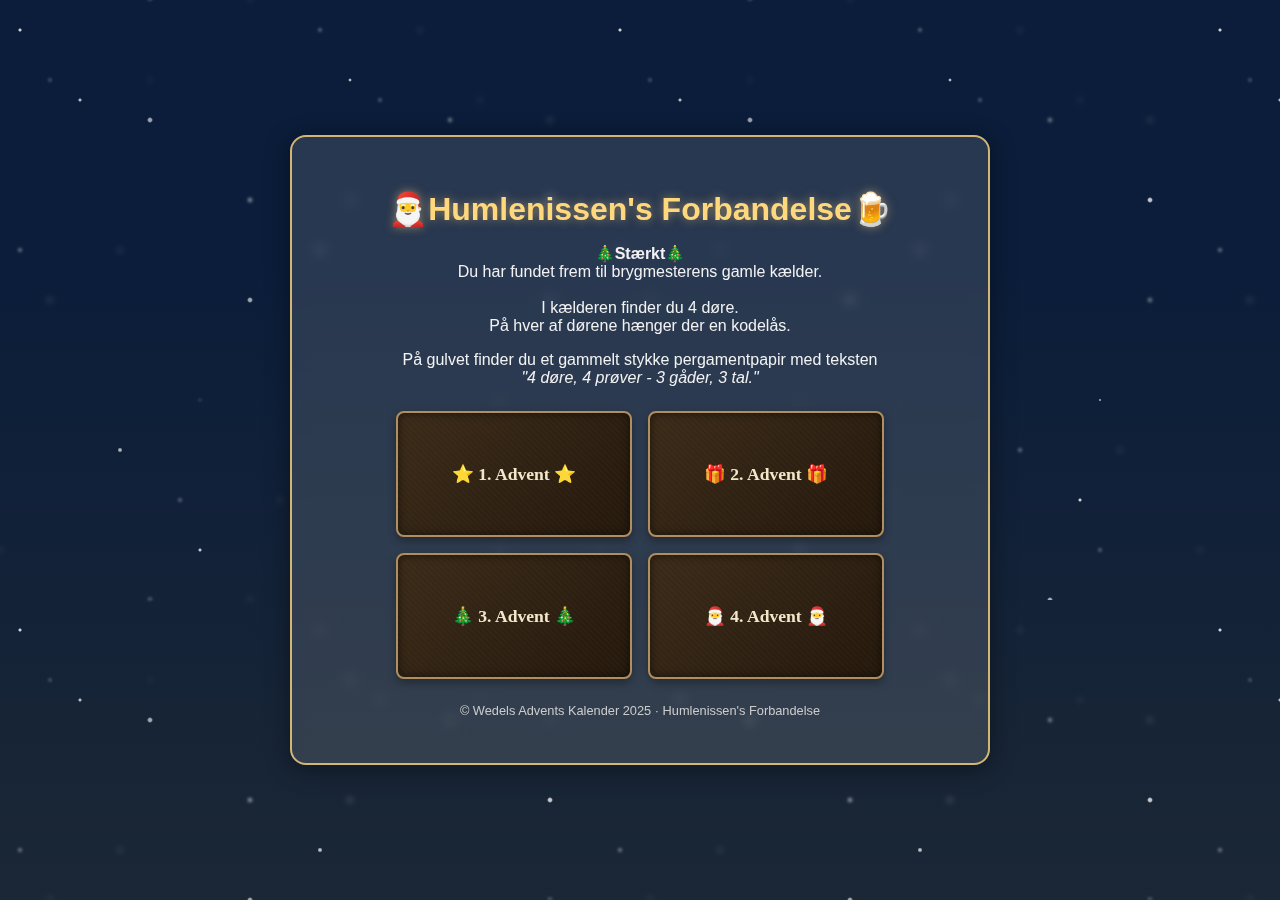
<file: index.html>
<!DOCTYPE html>
<html lang="da">
<head>
  <meta charset="UTF-8">
  <title>Wedels Øl-julemysterie 🎄</title>
  <link rel="stylesheet" href="style.css">
</head>

<body>
  <div class="snow"></div>
  <div class="container">
    <h1>🎅Humlenissen's Forbandelse🍺</h1>
    <p>🎄<strong>Stærkt</strong>🎄<br> Du har fundet frem til brygmesterens gamle kælder.<br><br>
      I kælderen finder du 4 døre. <br>På hver af dørene hænger der en kodelås.<br>
    <p>På gulvet finder du et gammelt stykke pergamentpapir med teksten<br>
      <em>"4 døre, 4 prøver - 3 gåder, 3 tal."</em>
       </p>

    <div class="links">
      <a href="advent1.html">⭐ 1. Advent ⭐</a>
      <a href="advent2.html">🎁 2. Advent 🎁</a>
      <a href="advent3.html">🎄 3. Advent 🎄</a>
      <a href="advent4.html">🎅 4. Advent 🎅</a>
    </div>

    <p class="footer">© Wedels Advents Kalender 2025 · Humlenissen's Forbandelse</p>
  </div>
<script>
  // 🔒 Advent unlock dates (YYYY-MM-DD) — DK advent 2025
  const unlockDates = {
    1: "2025-11-30",  // 1. søndag i advent
    2: "2025-12-07",  // 2. søndag i advent
    3: "2025-12-14",  // 3. søndag i advent
    4: "2025-12-21"   // 4. søndag i advent
  };

  // Dansk lokal tid (browserens egen tidszone)
  const today = new Date();
  today.setHours(0, 0, 0, 0);

  const links = document.querySelectorAll(".links a");

  links.forEach(link => {
    const match = link.textContent.match(/(\d)\./);
    if (!match) return;

    const advent = match[1];

    // Opret dato i *lokal tid* (DK), ikke UTC
    const unlockDate = new Date(unlockDates[advent] + "T00:00:00");
    unlockDate.setHours(0, 0, 0, 0);

    if (today < unlockDate) {
      // Før unlock-dato → låst
      link.classList.add("locked");
      link.addEventListener("click", e => e.preventDefault());
      link.style.cursor = "not-allowed";
      link.title = `Låses op ${unlockDate.toLocaleDateString("da-DK")}`;
    }
  });
</script>

</body>
</html>
</file>
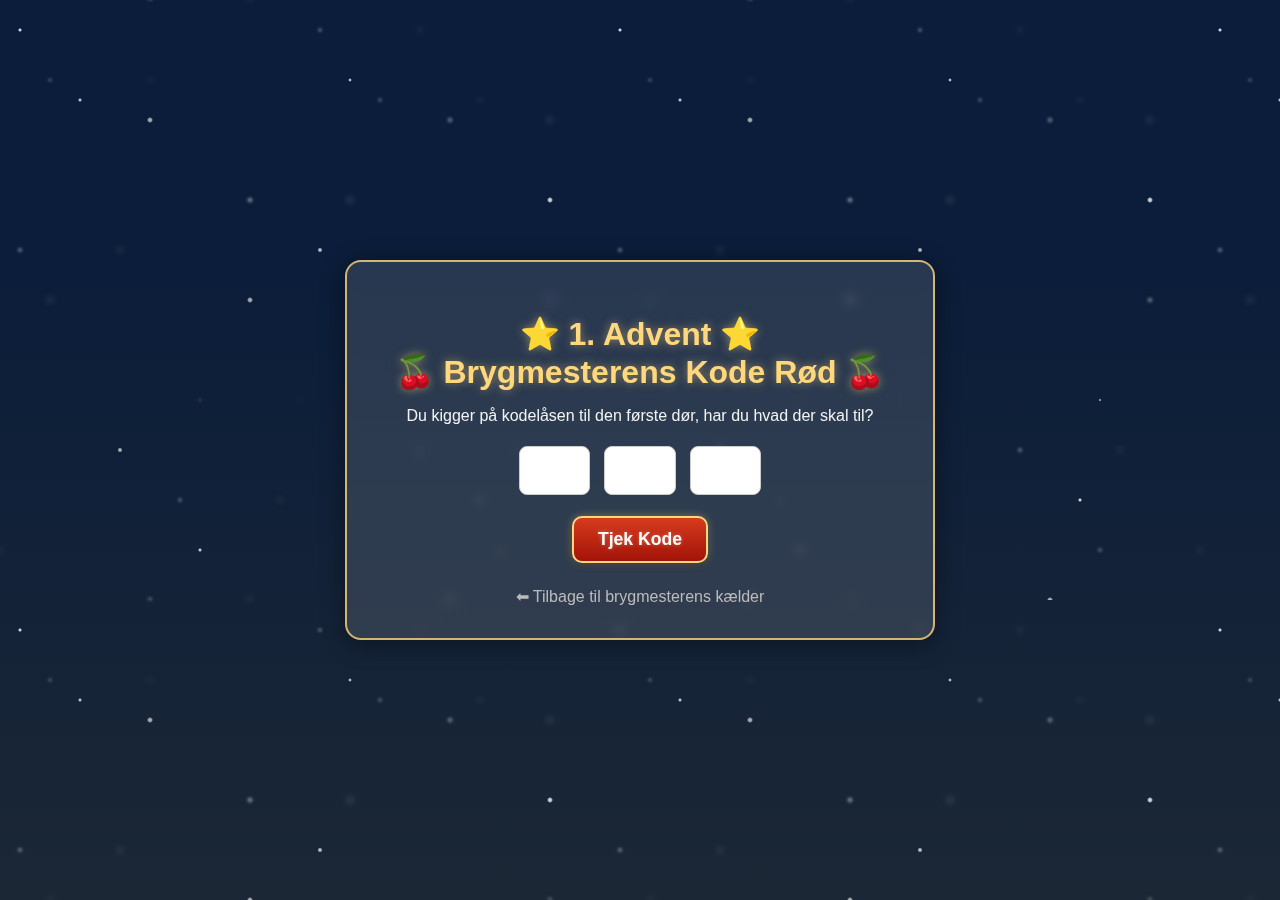
<file: advent1.html>
<!DOCTYPE html>
<html lang="da">
<head>
  <meta charset="UTF-8">
  <title>1. Advent – Brygmesterens Kode Rød</title>
  <link rel="stylesheet" href="style.css">
</head>
<body>
  <div class="snow"></div>
  <div class="container">
    <h1>⭐ 1. Advent ⭐<br>🍒 Brygmesterens Kode Rød 🍒</h1>
    <p>Du kigger på kodelåsen til den første dør, har du hvad der skal til?</p>

    <div class="code-inputs">
      <input type="number" id="digit1" min="0" max="9">
      <input type="number" id="digit2" min="0" max="9">
      <input type="number" id="digit3" min="0" max="9">
    </div>

    <button class="check-code" onclick="checkCode()">Tjek Kode</button>
    <p id="result"></p>
    <a href="index.html" class="back">⬅ Tilbage til brygmesterens kælder</a>
  </div>

  <script>
    const correctCode = "472";

    function checkCode() {
      const code =
        document.getElementById("digit1").value +
        document.getElementById("digit2").value +
        document.getElementById("digit3").value;
      const result = document.getElementById("result");
      if (code === correctCode) {
        result.textContent = "✅ Med et *klik* går låsen op og døren åbner. Bag den står hvad du finder i din pakke 🍚🍒🍻";
        result.className = "success";
      } else {
        result.textContent = "❌ Forkert kode...";
        result.className = "fail";
      }
    }
  </script>
</body>
</html>
</file>
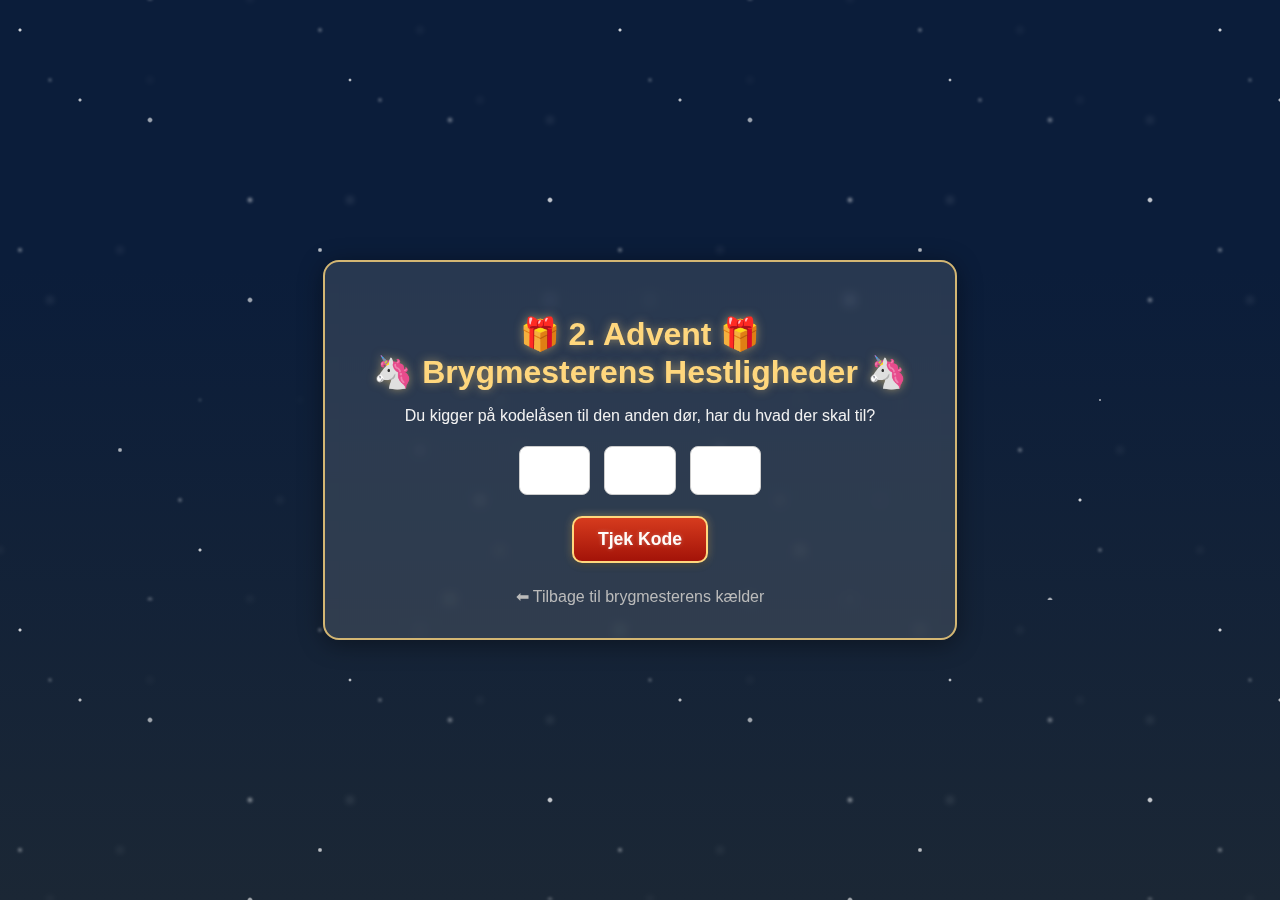
<file: advent2.html>
<!DOCTYPE html>
<html lang="da">
<head>
  <meta charset="UTF-8">
  <title>2. Advent – Brygmesterens Kode Rød</title>
  <link rel="stylesheet" href="style.css">
</head>
<body>
  <div class="snow"></div>
  <div class="container">
    <h1>🎁 2. Advent 🎁<br> 🦄 Brygmesterens Hestligheder 🦄</h1>
    <p>Du kigger på kodelåsen til den anden dør, har du hvad der skal til?</p>

    <div class="code-inputs">
      <input type="number" id="digit1" min="0" max="9">
      <input type="number" id="digit2" min="0" max="9">
      <input type="number" id="digit3" min="0" max="9">
    </div>

    <button onclick="checkCode()">Tjek Kode</button>
    <p id="result"></p>
    <a href="index.html" class="back">⬅ Tilbage til brygmesterens kælder</a>
  </div>

  <script>
    const correctCode = "318"; // ✨ ændr koden her

    function checkCode() {
      const code =
        document.getElementById("digit1").value +
        document.getElementById("digit2").value +
        document.getElementById("digit3").value;
      const result = document.getElementById("result");
      if (code === correctCode) {
        result.textContent = "✅ Med et *klik* går låsen op og døren åbner. Bag den står hvad du finder i din pakke 🦄🍺";
        result.className = "success";
      } else {
        result.textContent = "❌ Nope! Humlen gemmer vist stadig på en hemmelighed...";
        result.className = "fail";
      }
    }
  </script>
</body>
</html>
</file>
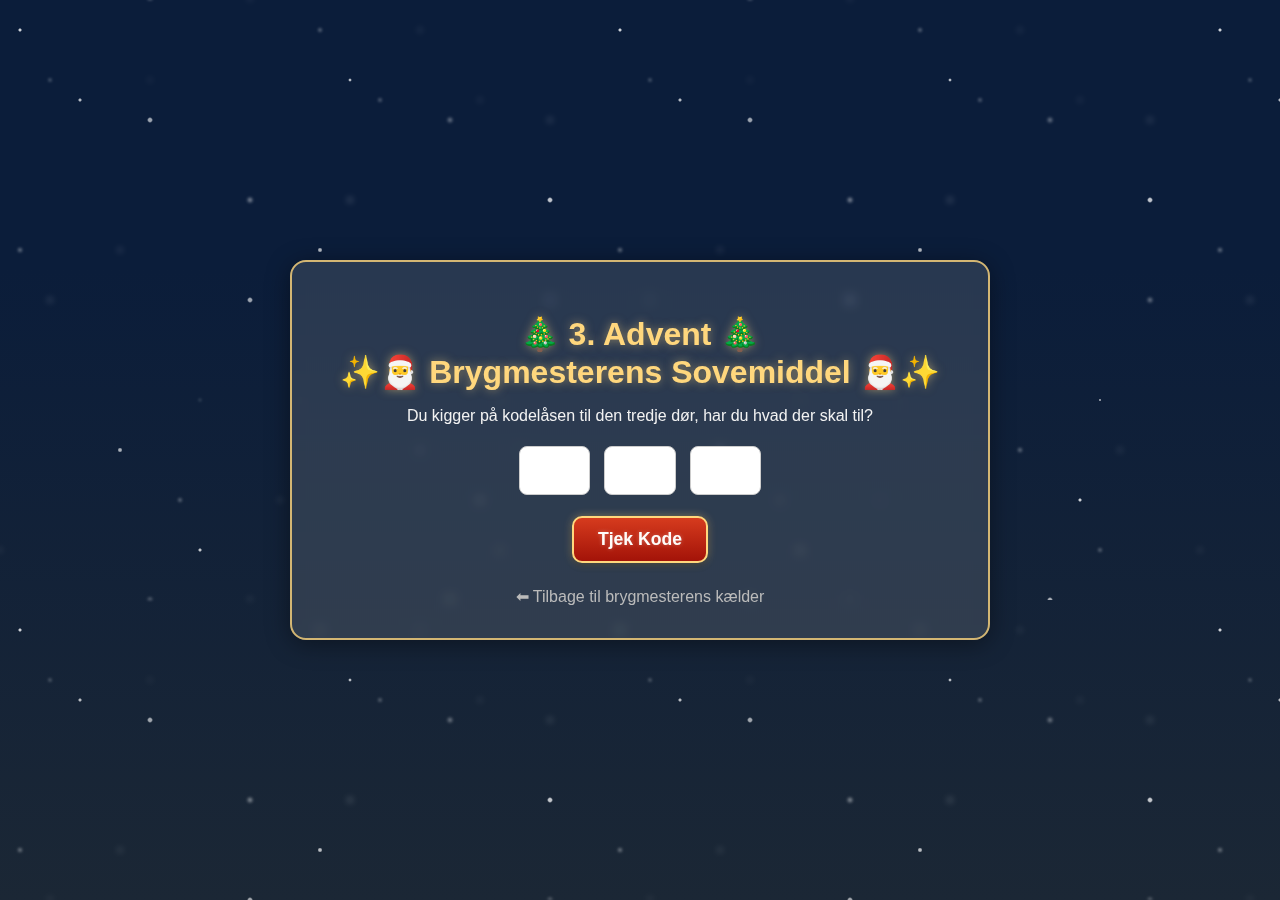
<file: advent3.html>
<!DOCTYPE html>
<html lang="da">
<head>
  <meta charset="UTF-8">
  <title>3. Advent – Stille Nacht Gåden</title>
  <link rel="stylesheet" href="style.css">
</head>
<body>
  <div class="snow"></div>
  <div class="container">
    <h1>🎄 3. Advent 🎄<br>✨🎅 Brygmesterens Sovemiddel 🎅✨</h1>
    <p>Du kigger på kodelåsen til den tredje dør, har du hvad der skal til?</p>

    <div class="code-inputs">
      <input type="number" id="digit1" min="0" max="9">
      <input type="number" id="digit2" min="0" max="9">
      <input type="number" id="digit3" min="0" max="9">
    </div>

    <button onclick="checkCode()">Tjek Kode</button>
    <p id="result"></p>
    <a href="index.html" class="back">⬅ Tilbage til brygmesterens kælder</a>
  </div>

  <script>
    const correctCode = "506"; // ✨ ændr koden her

    function checkCode() {
      const code =
        document.getElementById("digit1").value +
        document.getElementById("digit2").value +
        document.getElementById("digit3").value;
      const result = document.getElementById("result");
      if (code === correctCode) {
        result.innerHTML = "✅ Med et *klik* går låsen op og døren åbner. <br> Natten er stille... men din øl venter i din pakke🍻";
        result.className = "success";
      } else {
        result.textContent = "❌ Forkert... måske skal du kigge mod nordstjernen?";
        result.className = "fail";
      }
    }
  </script>
</body>
</html>
</file>
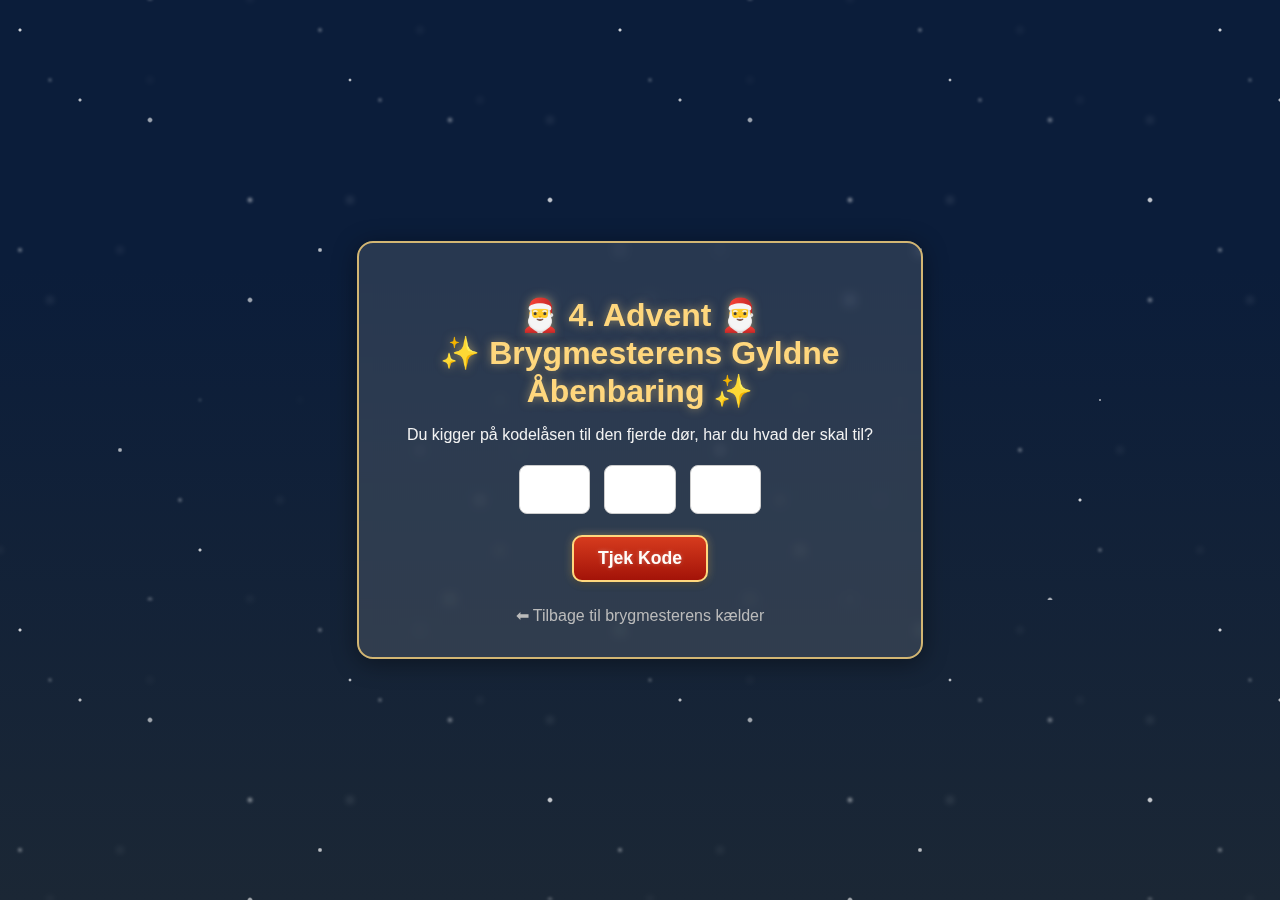
<file: advent4.html>
<!DOCTYPE html>
<html lang="da">
<head>
  <meta charset="UTF-8">
  <title>4. Advent – Den Gyldne Åbenbaring</title>
  <link rel="stylesheet" href="style.css">
</head>
<body>
  <div class="snow"></div>
  <div class="container">
    <h1>🎅 4. Advent 🎅 <br>✨ Brygmesterens Gyldne <br> Åbenbaring ✨</h1>
    <p>Du kigger på kodelåsen til den fjerde dør, har du hvad der skal til?</p>

    <div class="code-inputs">
      <input type="number" id="digit1" min="0" max="9">
      <input type="number" id="digit2" min="0" max="9">
      <input type="number" id="digit3" min="0" max="9">
    </div>

    <button onclick="checkCode()">Tjek Kode</button>
    <p id="result"></p>
    <a href="index.html" class="back">⬅ Tilbage til brygmesterens kælder</a>
  </div>

  <script>
    const correctCode = "941";

    function checkCode() {
      const code =
        document.getElementById("digit1").value +
        document.getElementById("digit2").value +
        document.getElementById("digit3").value;
      const result = document.getElementById("result");
      if (code === correctCode) {
        result.innerHTML = "🎉 Korrekt! Du har fundet Den Gyldne Gær 🍺";
        result.className = "success";
      } else {
        result.innerHTML = "❌ Forkert.. <a href='https://www.youtube.com/watch?v=dQw4w9WgXcQ' target='_blank'>Få et hint her</a>";
        result.className = "fail";
      }
    }
  </script>
</body>
</html>
</file>
<file: style.css>
/* 🌌 Night-sky background */
body {
  margin: 0;
  font-family: "Segoe UI", sans-serif;
  height: 100vh;
  display: flex;
  justify-content: center;
  align-items: center;
  color: #f5f5f5;
  background: linear-gradient(#0b1d3a 30%, #1b2735 100%);
  overflow: hidden;
}

/* ❄️ Denser, slower layered snow */
.snow,
.snow::before,
.snow::after {
  position: absolute;
  top: -600px;
  left: 0;
  right: 0;
  bottom: 0;
  content: "";
  background-image:
    radial-gradient(2px 2px at 20px 30px, rgba(255,255,255,0.8) 50%, transparent),
    radial-gradient(3px 3px at 150px 120px, rgba(255,255,255,0.6) 50%, transparent),
    radial-gradient(2.5px 2.5px at 320px 250px, rgba(255,255,255,0.7) 50%, transparent),
    radial-gradient(1.5px 1.5px at 500px 400px, rgba(255,255,255,0.5) 50%, transparent),
    radial-gradient(2px 2px at 200px 550px, rgba(255,255,255,0.75) 50%, transparent),
    radial-gradient(3px 3px at 450px 600px, rgba(255,255,255,0.65) 50%, transparent),
    radial-gradient(2px 2px at 80px 100px, rgba(255,255,255,0.7) 50%, transparent),
    radial-gradient(3px 3px at 250px 300px, rgba(255,255,255,0.6) 50%, transparent),
    radial-gradient(2px 2px at 480px 500px, rgba(255,255,255,0.8) 50%, transparent),
    radial-gradient(1.8px 1.8px at 350px 80px, rgba(255,255,255,0.7) 50%, transparent),
    radial-gradient(2.5px 2.5px at 120px 450px, rgba(255,255,255,0.65) 50%, transparent),
    radial-gradient(3px 3px at 550px 200px, rgba(255,255,255,0.75) 50%, transparent);
  background-size: 600px 600px;
  animation: snowFall 50s linear infinite; /* slower fall */
}

.snow::after {
  opacity: 0.4;
  margin-left: -200px;
  filter: blur(3px);
  animation-duration: 90s;
  animation-direction: reverse;
}

.snow::before {
  opacity: 0.65;
  margin-left: -300px;
  filter: blur(1.5px);
  animation-duration: 120s;
  animation-direction: reverse;
}

@keyframes snowFall {
  to {
    transform: translateY(600px);
  }
}

@media (max-width: 600px) {
  .container {
    max-width: 90%;
  }
}

/* 🎄 Container and text styling */
.container {
  text-align: center;
  background: rgba(255, 253, 248, 0.12);
  border: 2px solid #d3b673;
  border-radius: 16px;
  padding: 2rem 3rem;
  box-shadow: 0 4px 25px rgba(0,0,0,0.4);
  max-width: 600px;
  position: relative;
  z-index: 1;
  backdrop-filter: blur(6px);
}
h1 {
  margin-bottom: 1rem;
  color: #ffd77d;
  text-shadow: 0 0 10px rgba(255,215,125,0.5);
}

p {
  color: #f2f2f2;
}

.code-inputs input {
  width: 60px;
  font-size: 2rem;
  text-align: center;
  margin: 0.3rem;
  border-radius: 8px;
  border: 1px solid #ccc;
  padding: 0.3rem;
}

button {
  margin-top: 1rem;
  font-size: 1.1rem;
  font-weight: 600;
  background: linear-gradient(180deg, #d63b1e 0%, #a31308 100%);
  color: #fffdfa;
  border: 2px solid #ffd77d;
  border-radius: 10px;
  padding: 0.7rem 1.5rem;
  cursor: pointer;
  box-shadow:
    0 3px 6px rgba(0, 0, 0, 0.3),
    0 0 8px rgba(255, 215, 125, 0.4);
  text-shadow: 0 0 4px rgba(255,255,255,0.3);
  transition: all 0.25s ease;
  position: relative;
  overflow: hidden;
}

/* ✨ subtle shine animation */
button::before {
  content: "";
  position: absolute;
  top: 0;
  left: -75%;
  width: 50%;
  height: 100%;
  background: linear-gradient(120deg, rgba(255,255,255,0.4) 0%, rgba(255,255,255,0) 80%);
  transform: skewX(-25deg);
  transition: all 0.5s;
}

button:hover::before {
  left: 125%;
}

button:hover {
  background: linear-gradient(180deg, #e63f1a 0%, #b0160a 100%);
  transform: scale(1.05);
  box-shadow:
    0 0 12px rgba(255, 215, 125, 0.7),
    0 3px 10px rgba(0,0,0,0.3);
}


.success {
  color: #9be69b;
  font-weight: bold;
  margin-top: 1rem;
}

.fail {
  color: #ff6b6b;
  font-weight: bold;
  margin-top: 1rem;
}

/* 🚪 Advent door buttons */
.links {
  display: flex;
  flex-wrap: wrap;
  justify-content: center;
  gap: 1rem;
  margin: 1.5rem auto;
}

.links a {
  display: inline-block;
  width: 180px;
  height: 90px;
  padding: 1rem;
  border-radius: 8px;
  background: linear-gradient(135deg, #3b2b19 0%, #24180c 100%);
  color: #f3e7c9;
  text-decoration: none;
  font-weight: 700;
  font-size: 1.1rem;
  border: 2px solid hsl(35, 35%, 53%);
  box-shadow:
    inset 0 0 8px rgba(0,0,0,0.6),
    0 4px 8px rgba(0,0,0,0.3);
  text-align: center;
  align-content: space-evenly;
  line-height: 60px;
  position: relative;
  transition: all 0.25s ease;
  font-family: "Cinzel", serif;
  flex: 1 1 calc(50% - 1rem);
  max-width: 200px;
}
/* Locked door style */
.links a.locked {
  background: linear-gradient(135deg, #1a1208 0%, #0f0803 100%);
  border-color: #6a5a3a;
  color: #7a6d58;
  box-shadow: inset 0 0 10px rgba(0,0,0,0.7);
  pointer-events: none;
  filter: brightness(0.6);
  transition: none;
}

/* Remove hover glow on locked doors */
.links a.locked:hover {
  transform: none;
  box-shadow: inset 0 0 10px rgba(0,0,0,0.7);
}


/* wood grain texture */
.links a::before {
  content: "";
  position: absolute;
  top: 0; left: 0; right: 0; bottom: 0;
  background-image: repeating-linear-gradient(
    45deg,
    rgba(255,255,255,0.05) 0 2px,
    transparent 2px 4px
  );
  opacity: 0.3;
  pointer-events: none;
  border-radius: 8px;
}

/* hover glow */
.links a:hover {
  background: linear-gradient(135deg, #5a3a1f 0%, #2e1f11 100%);
  box-shadow:
    0 0 15px rgba(255,215,125,0.4),
    inset 0 0 12px rgba(255,215,125,0.3);
  transform: translateY(-2px);
  color: #fff8e1;
}

/* press animation */
.links a:active {
  transform: translateY(2px);
  box-shadow: inset 0 0 12px rgba(0,0,0,0.6);
}

/* Responsive: stack vertically on small screens */
@media (max-width: 500px) {
  .links a {
    flex: 1 1 100%;
    max-width: none;
  }
}

/* Footer and back link */
.footer {
  font-size: 0.8rem;
  margin-top: 1rem;
  color: #ccc;
}

.back {
  display: block;
  margin-top: 1.5rem;
  color: #bbb;
  text-decoration: none;
}
</file>
